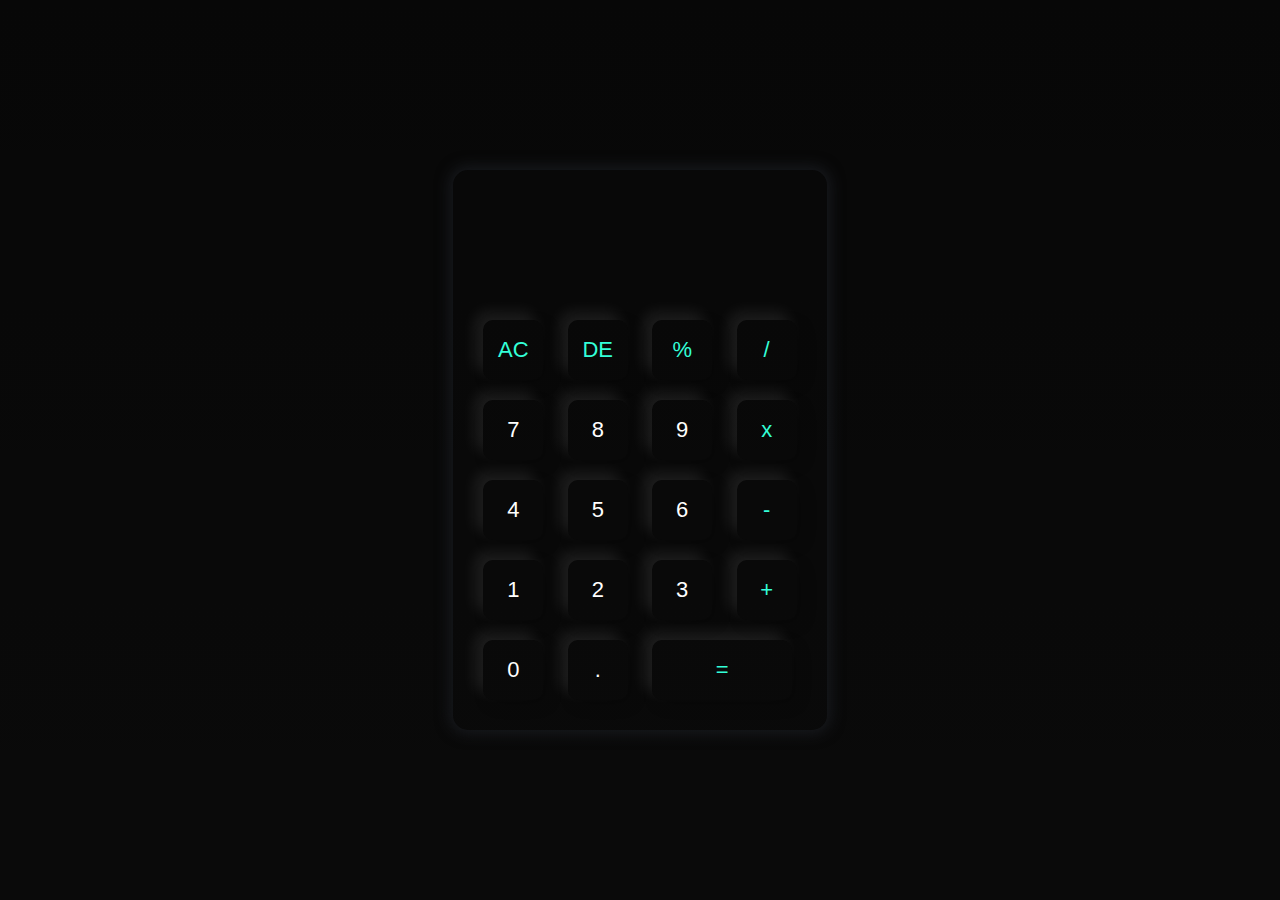
<file: 1/index.html>
<!DOCTYPE html>
<html lang="en">
<head>
    <meta charset="UTF-8">
    <meta name="viewport" 
    content="width=device-width, initial-scale=1.0, maximum-scale=1.0, user-scalable=0"/>
    <title>Calculator</title>
    <link rel="stylesheet" href="style.css">
</head>
<body>
    
    <form>
    <div class="container">

        <div class="calculator">
            <div class="display">
                <input type="text" name="display" value="" id="display" readonly>
            </div>
            <div>
                <input type="button" name="" id="" value="AC"  class="operator" onclick="clearDisplay()">
                <input type="button" name="" id="" value="DE"  class="operator" onclick="deleteDisplay()">
                <input type="button" name="" id="" value="%"  class="operator" onclick="appendToDisplay('%')">
                <input type="button" name="" id="" value="/"  class="operator" onclick="appendToDisplay('/')">
            </div>
            <div>
                <input type="button" name="" id="" value="7" onclick="appendToDisplay('7')">
                <input type="button" name="" id="" value="8" onclick="appendToDisplay('8')">
                <input type="button" name="" id="" value="9" onclick="appendToDisplay('9')">
                <input type="button" name="" id="" value="x" class="operator" onclick="appendToDisplay('*')">
            </div>
            <div>
                <input type="button" name="" id="" value="4" onclick="appendToDisplay('4')">
                <input type="button" name="" id="" value="5" onclick="appendToDisplay('5')">
                <input type="button" name="" id="" value="6" onclick="appendToDisplay('6')">
                <input type="button" name="" id="" value="-" class="operator" onclick="appendToDisplay('-')">
            </div>
            <div>
                <input type="button" name="" id="" value="1" onclick="appendToDisplay('1')">
                <input type="button" name="" id="" value="2" onclick="appendToDisplay('2')">
                <input type="button" name="" id="" value="3" onclick="appendToDisplay('3')">
                <input type="button" name="" id="" value="+" class="operator" onclick="appendToDisplay('+')">
            </div>
            <div>
                <input type="button" name="" id="" value="0" onclick="appendToDisplay('0')">
                <input type="button" name="" id="" value="." onclick="appendToDisplay('.')">
                <input type="button" name="" id="" value="=" class="equal operator" onclick="calculateResult()">
            </div>
        </div>
    </div>
</form>



    <script src="script.js"></script>
</body>
</html>
</file>
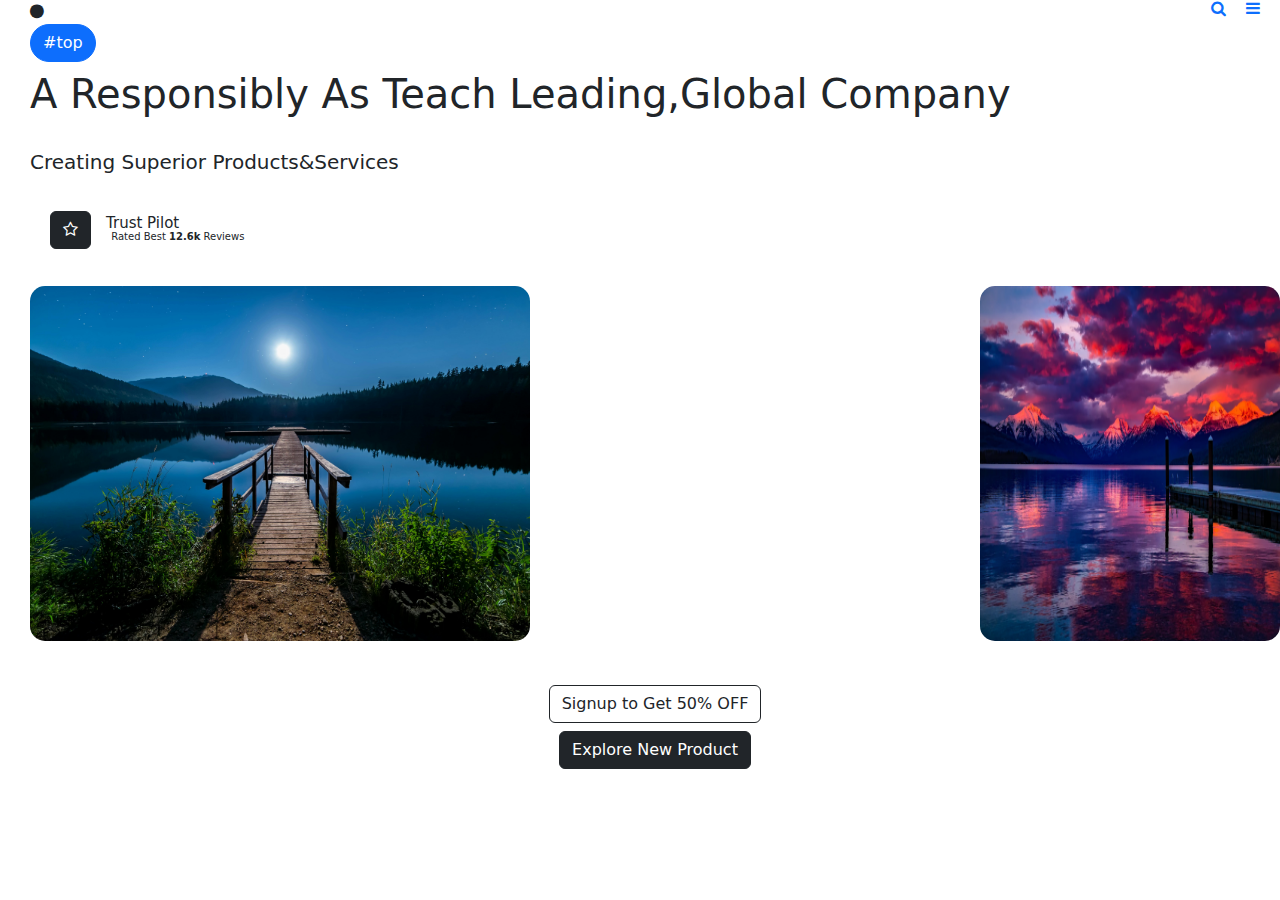
<file: 5/index.html>
<!DOCTYPE html>
<html lang="en">
<head>
    <meta charset="UTF-8">
    <meta name="viewport" content="width=device-width, initial-scale=1.0">
    <title>Document</title>
    <link rel="stylesheet" href="https://cdnjs.cloudflare.com/ajax/libs/font-awesome/4.7.0/css/font-awesome.min.css">
    <link rel="stylesheet" href="style.css">
    <link href="https://cdn.jsdelivr.net/npm/bootstrap@5.3.2/dist/css/bootstrap.min.css" rel="stylesheet">
<script src="https://cdn.jsdelivr.net/npm/bootstrap@5.3.2/dist/js/bootstrap.bundle.min.js"></script>
</head>
<body>
    <div>
        <i class="fa fa-circle"></i>
        <a href=""><i class="fa fa-bars a"></i></a>
        <a href=""><i class="fa fa-search a"></i></a>
    </div>
    
    <div>
        <h6 class="btn btn-primary rounded-pill">#top</h6>
        <h1>A Responsibly As Teach Leading,Global Company</h1></br>
        <h5>Creating Superior Products&Services</h5>
    </div></br>

    <div class="span">
        <h4 class="btn btn-dark "><i class="fa fa-star-o"></i></h4>
        <h4 class="div1" style="font-size: 15px;">Trust Pilot</h4>
        <h4 class="div2" style="font-size: 10px;">Rated Best <b>12.6k</b> Reviews</h4>
    </div></br>

    <div class="images">
        <img class="img1" src="pexels-souvenirpixels-414612.jpg">
        <img class="img2" src="image27-1.png">
    </div></br>

    <div class="cen">
        <h3 class="btn btn-outline-dark">Signup to Get 50% OFF</h3>
    </br>
        <h3 class="btn btn-dark">Explore New Product</h3>
    </div>
</body>
</html>
</file>
<file: 1/style.css>
* {
    margin: 0;
    padding: 0;
}

body {
    margin: 0;
    padding: 0;
    width: 100%;
    height: 100vh;
    display: flex;
    justify-content: center;
    align-items: center;
    font-family: "Josefin Sans", sans-serif;
    background: linear-gradient(rgba(0, 0, 0, 0.973), rgba(0, 0, 0, 0.959));
}

.container {
    box-shadow: 0px 0px 14px 4px #17191d;
    background: transparent;
    padding: 20px;
    border-radius: 15px;

}

.container .display {
    display: flex;
    justify-content: flex-end;
    margin: 20px 0;
}

.container .display input {
    text-align: right;
    flex: 1;
    font-size: 40px;
    box-shadow: none;
}

.calculator input {
    outline: none;
    border: none;
    height: 60px;
    width: 60px;
    background: transparent;
    border-radius: 10px;
    font-size: 22px;
    box-shadow: -8px -8px 15px rgba(255, 255, 255, 0.09), 5px 5px 15px rgba(0, 0, 0, 0.2);
    margin: 10px;
    cursor: pointer;
    color: white;
}

.calculator .operator {
    color: #33ffd8;
}

.calculator .equal {
    width: 140px;
}

@media all and (max-width:500px) {

    .container {
        padding: 10px !important;
        border-radius: 15px;
    }

    .container .display {
        display: flex;
        justify-content: flex-end;
        margin: 10px 0;
    }

    .container .display input {
        text-align: right;
        flex: 1;
        font-size: 30px !important;
        box-shadow: none;
    }

    .calculator input {
        outline: none;
        border: none;
        height: 40px;
        width: 40px;
        border-radius: 10px;
        font-size: 20px;
        margin: 10px;
    }

    .calculator .equal {
        width: 105px;
    }

    body {
        height: 90vh;
    }
}
</file>
<file: 5/style.css>
body{
    padding-left: 30px;
    width: 100%;
}

.a{
    float: right;
    padding-right: 20px;
}
.images{
    display: flex;
    flex-wrap: wrap;
    justify-content: space-between;
    gap: 20px;
    margin-bottom: 20px;
}
.img1{
    width: 500px;
    border-radius: 15px;
    display: flex;
}
.img2{
    width: 100%;
    max-width: 300px;
    height: auto;
    max-height: 370px;
    border-radius: 15px;
  
}
.span{
    padding-top: 5px;
    padding-left: 20px;
    display: flex;
    padding-bottom: 5px;
}
.div1{
    margin-left: 15px;
    margin-top: 3px;
}
.div2{
    margin-top: 20px;
    margin-left: -68px;
}
.cen{
    text-align: center;
    margin-bottom: 20px;
}

@media screen and (max-width: 480px) {
    .a {
        float: none;
        padding-right: 5px;
    }

    .div1 {
        margin-left: 10px;
        margin-top: -3px;
    }
    
    .images {
        flex-direction: column;
        align-items: center;
    }
}
</file>
